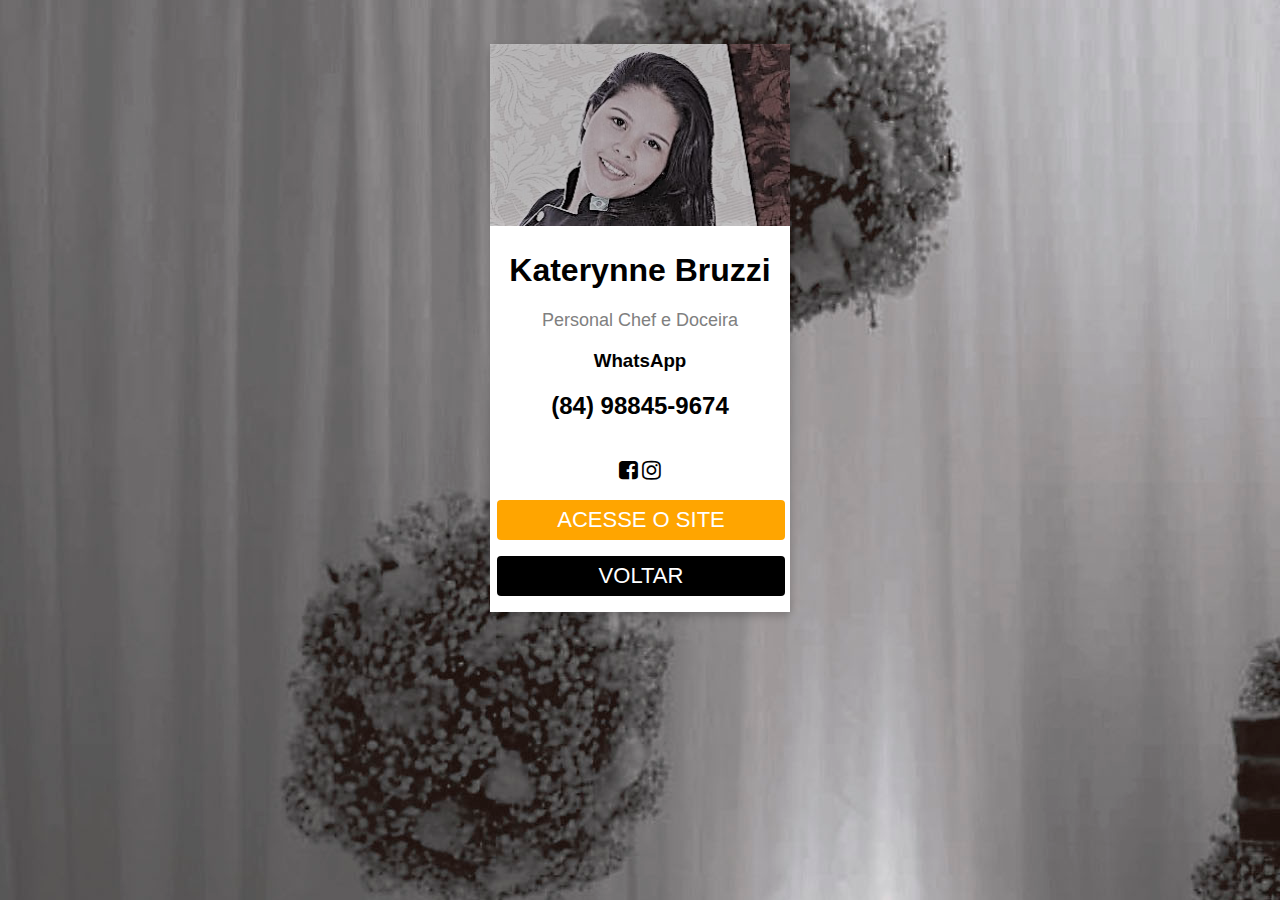
<file: whatsapp.html>
<!DOCTYPE html>
<html>
	<head>
		<link rel="stylesheet" href="https://cdnjs.cloudflare.com/ajax/libs/font-awesome/4.7.0/css/font-awesome.min.css">
		<link rel="stylesheet" type="text/css" href="css/indexCss.css">
		<meta name="keywords" content="Gastronomia, Home Chef, Personal, Chef, Home, Bolos, Almoço, Amigos, Jantar, Lanche, Festas, Eventos, Culinária">
	</head>
	<body>
		<br><br>

		<div class="card">
		  <img src="images/fotoIndex.jpg" alt="Katerynne Bruzzi" style="width:100%">
		  <div class="container">
			<h1>Katerynne Bruzzi</h1>
			<p class="title">Personal Chef e Doceira</p>
			<h3>WhatsApp</h3>
			<h2>(84) 98845-9674</h2>
			<br>
			<a href="https://fb.me/KaterynneBruzzi" class="facebook w3ls" title="FaceBook: KaterynneBruzzi" target="_blank"><i class="fa w3ls fa-facebook-square" aria-hidden="true"></i></a>
			<a href="https://www.instagram.com/katerynnebruzzi/" class="instagram wthree" title="Instagram: katerynnebruzzi" target="_blank"><i class="fa wthree fa-instagram" aria-hidden="true"></i></a>	  
			<p><a id="buttonS" href="site.html">ACESSE O SITE</a> </p>
			<p><a id="button" href="index.php">VOLTAR</a> </p>
			
		  </div>
		</div>
	</body>
</html>
</file>
<file: css/indexCss.css>
body{
	background-image: url("../images/feedback.jpg");
}
.card {
	box-shadow: 0 4px 8px 0 rgba(0, 0, 0, 0.2);
	max-width: 300px;
	margin: auto;
	text-align: center;
	font-family: arial;
	background-color: white;
}
.container {
	padding: 0 16px;
}
.container::after {
	content: "";
	clear: both;
	display: table;
}
.title {
	color: grey;
	font-size: 18px;
}
#button {
	margin-left: -9px;
	border: none;
	outline: 0;
	display: inline-block;
	padding: 8px;
	color: white;
	background-color: #000;
	text-align: center;
	cursor: pointer;
	width: 100%;
	padding: 7px 10px;
    border-radius: 4px;
}
#buttonS {
	margin-left: -9px;
	border: none;
	outline: 0;
	display: inline-block;
	padding: 8px;
	color: white;
	background-color: orange;
	text-align: center;
	cursor: pointer;
	width: 100%;
	padding: 7px 10px;
    border-radius: 4px;
}
a {
	text-decoration: none;
	font-size: 22px;
	color: black;
}
button:hover, a:hover {
	opacity: 0.7;
}




input[type=text], select {
    width: 100%;
    padding: 6px 10px;
    margin: 8px 0;
    display: inline-block;
    border: 1px solid #ccc;
    border-radius: 4px;
    box-sizing: border-box;
}

input[type=submit] {
    width: 100%;
    background-color: orange;
    color: white;
    padding: 14px 20px;
    margin: 8px 0;
    border: none;
    border-radius: 4px;
    cursor: pointer;
}

input[type=submit]:hover {
    background-color: #45a049;
}
</file>
